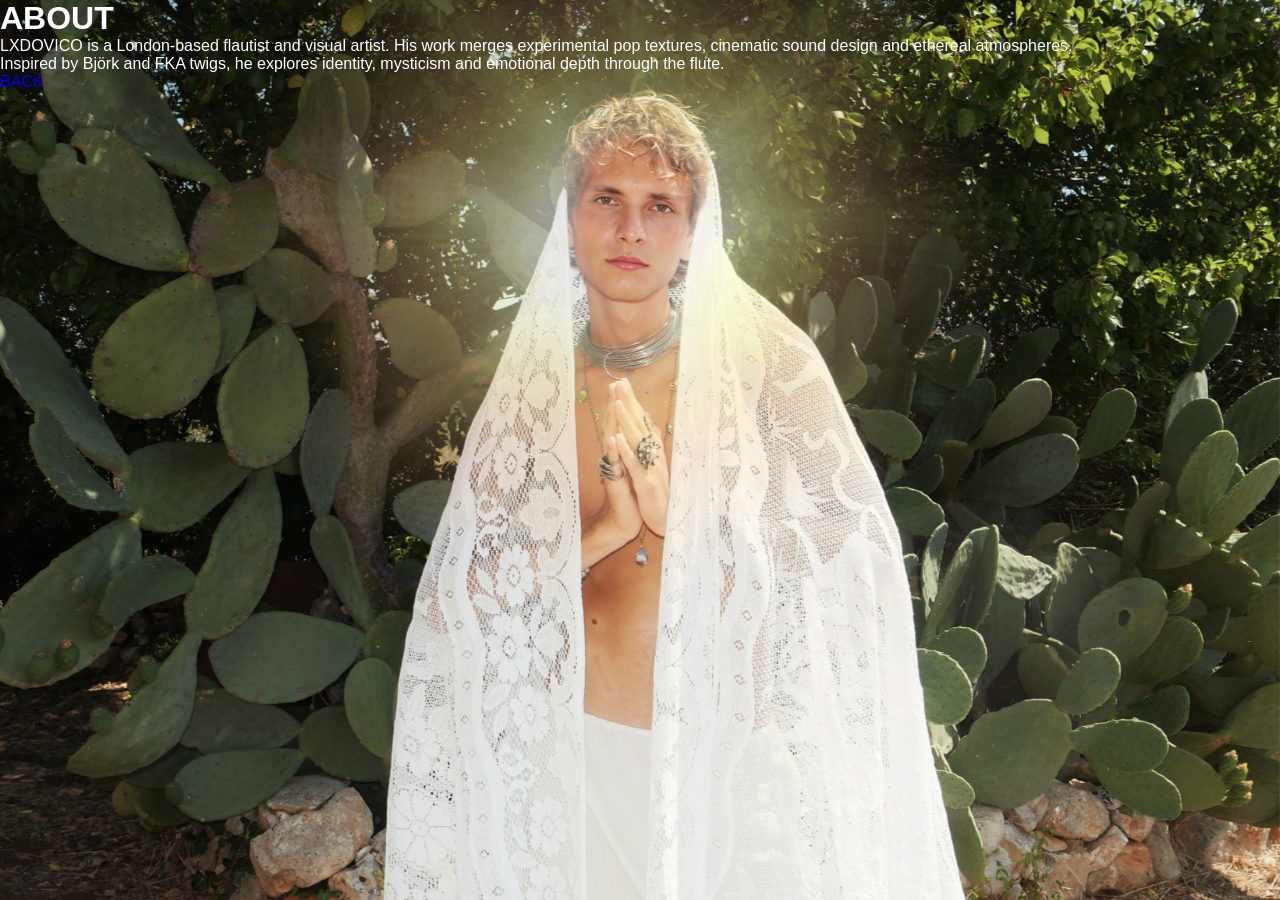
<file: about.html>
<!DOCTYPE html>
<html>
<head>
  <meta charset="UTF-8">
  <title>ABOUT - LXDOVICO</title>
  <link rel="stylesheet" href="style.css">
</head>

<body>

  <div class="page">
    <h1>ABOUT</h1>

    <p>
      LXDOVICO is a London-based flautist and visual artist.
      His work merges experimental pop textures,
      cinematic sound design and ethereal atmospheres.
    </p>

    <p>
      Inspired by Björk and FKA twigs,
      he explores identity, mysticism and emotional depth
      through the flute.
    </p>

    <a href="index.html">BACK</a>
  </div>

</body>
</html>
</file>
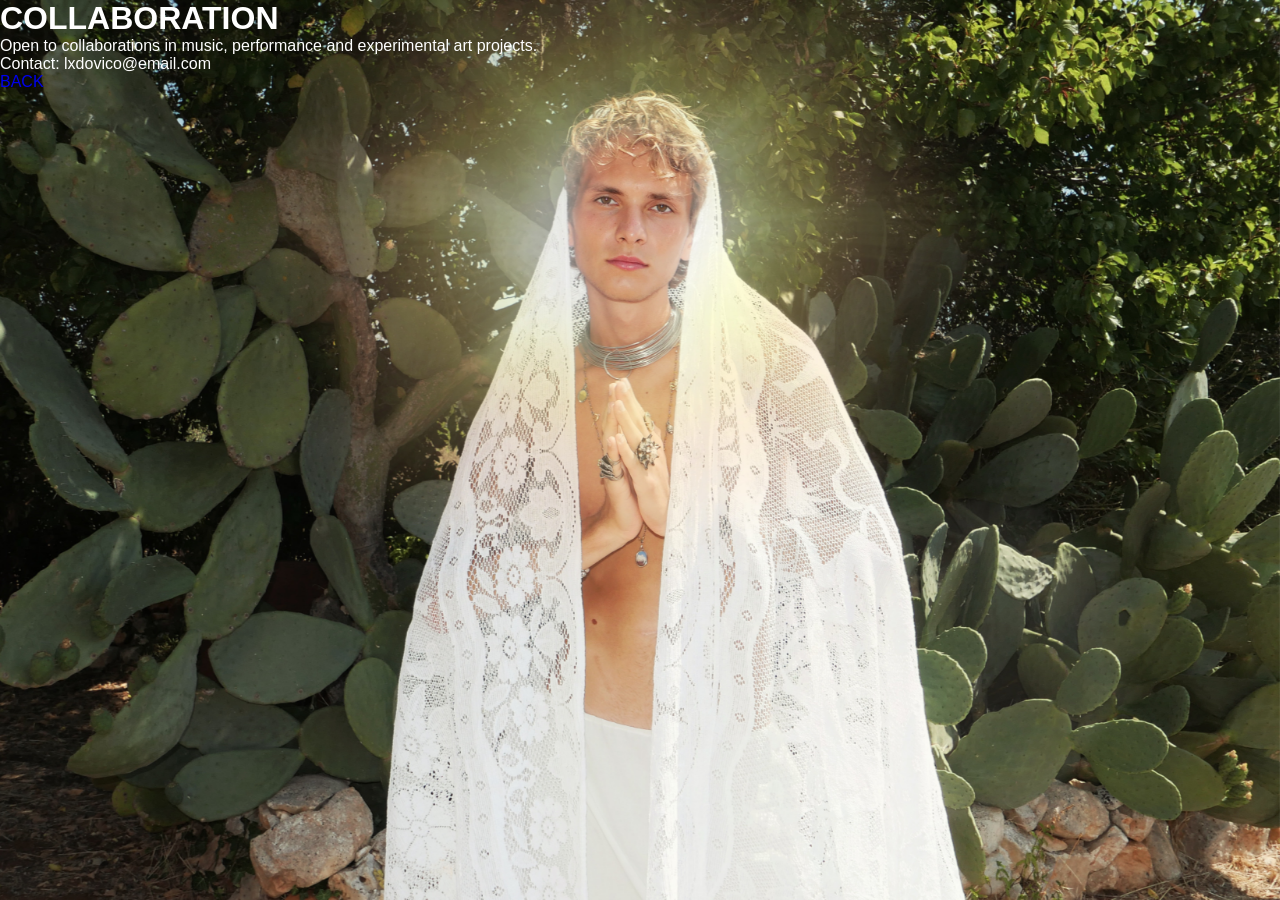
<file: collaboration.html>
<!DOCTYPE html>
<html>
<head>
  <meta charset="UTF-8">
  <title>COLLABORATION - LXDOVICO</title>
  <link rel="stylesheet" href="style.css">
</head>

<body>

  <div class="page">
    <h1>COLLABORATION</h1>

    <p>
      Open to collaborations in music,
      performance and experimental art projects.
    </p>

    <p>
      Contact:
      lxdovico@email.com
    </p>

    <a href="index.html">BACK</a>
  </div>

</body>
</html>
</file>
<file: style.css>
* {
  margin: 0;
  padding: 0;
  box-sizing: border-box;
}

body {
  font-family: Arial, sans-serif;
  color: white;
  min-height: 100vh;
  position: relative;
}

body:not(.about-open) {
  height: 100vh;
  overflow: hidden;
}

body.about-open {
  height: auto;
  overflow-y: auto;
}

body::before {
  content: "";
  position: fixed;
  inset: 0;
  background: url("background.jpg") no-repeat center center;
  background-size: cover;
  z-index: -1;
  transition: 0.6s ease;
}

/* SOCIAL + LINKS TOP RIGHT IN COLUMN */
.social-support {
  position: fixed;
  top: 20px;
  right: 20px;
  text-align: right;
  z-index: 30;
}

.social-support a {
  display: block;
  margin: 4px 0;
  font-size: 12px;
  letter-spacing: 3px;
  text-transform: uppercase;
  color: white;

  text-shadow: 0 0 6px rgba(0,0,0,0.8);
}
/* INSTRUCTION */
#instruction {
  position: fixed;
  top: 50%;
  left: 50%;
  transform: translate(-50%, -50%);
  font-size: 14px;
  letter-spacing: 4px;
  color: rgba(0,0,0,0.6);
  z-index: 30;
}

/* FLUTE */
.flute{
  position:fixed;
  top:0;
  left:0;

  width:100%;
  height:100%;

  object-fit:cover;

  z-index:5;
  pointer-events:auto;

  transition: filter 0.35s ease;
}

.flute{
  position:fixed;
  top:0;
  left:0;

  width:100%;
  height:100%;

  object-fit:cover;

  z-index:5;
  pointer-events:auto;
  
  transition: filter 0.35s ease;
}

.flute{
  position:fixed;
  top:0;
  left:0;

  width:100%;
  height:100%;

  object-fit:cover;

  z-index:5;
  pointer-events:auto;
  transition: filter 0.35s ease;
}

.flute:nth-of-type(1) { z-index: 5; }
.flute:nth-of-type(2) { z-index: 6; }
.flute:nth-of-type(3) { z-index: 7; }
.flute:nth-of-type(4) { z-index: 8; }

.flute.active {
  filter: brightness(1.15) contrast(1.05);
}

/* LOGO */
body:not(.about-page) #logo {
  position: fixed;
  top: 10px;
  left: 10px;
  width: 120px;
  z-index: 12;
}

/* COPYRIGHT */
#copyright {
  position: fixed;
  bottom: 10px;
  left: 0;
  width: 100%;
  text-align: center;
  font-size: 10px;
  color: black;
  opacity: 0.4;
  z-index: 5000;          /* sopra overlay e immagini */
  pointer-events: none;   /* non interferisce con click */
}

/* ---------- ABOUT PAGE ---------- */

.about-page {
  overflow-y: auto;
  height: auto;
}

.about-container {
  max-width: 700px;
  margin: 140px auto 60px auto;
  padding: 60px 60px 80px 60px;
  line-height: 1.6;
  font-size: 16px;
  text-align: left;
  color: white;
  position: relative;
  z-index: 20;
  background: rgba(0,0,0,0.35);
  backdrop-filter: blur(6px);
  -webkit-backdrop-filter: blur(6px);
  border-radius: 20px;
}

.about-logo {
  width: 60px;
  opacity: 0.9;
  transition: 0.3s ease;
}

.about-logo:hover {
  opacity: 1;
  transform: scale(1.05);
}
.about-flute {
  width: 100%;
  margin-top: 60px;
  opacity: 0.7;
}

#aboutFlute {
  position: fixed;
  inset: 0;
  width: 100vw;
  height: 100vh;
  object-fit: cover;
  z-index: 5;
}

.about-top {
  position: fixed;
  top: 20px;
  left: 50%;
  transform: translateX(-50%);
  z-index: 40;
}

.about-logo {
  width: 70px;
  opacity: 0.9;
  transition: 0.3s ease;
}

.about-logo:hover {
  opacity: 1;
}

a {
  text-decoration: none;
}

/* ABOUT OVERLAY */

#aboutOverlay {
  position: absolute;
  top: 0;
  left: 0;
  width: 100%;
  min-height: 100vh;

  display: none;
  z-index: 100;

  padding: 90px 8vw 120px 8vw;

  background: rgba(0, 0, 0, 0.4);
  backdrop-filter: blur(10px);
  -webkit-backdrop-filter: blur(10px);

  opacity: 0;
  pointer-events: none;
  transition: opacity 0.4s ease;
}

body.about-open {
  overflow: hidden;
  height: 100vh;
}

#aboutOverlay.active {
  display: flex;
  opacity: 1;
  pointer-events: all;
}

.about-box {
  width: 100%;
  height: 100%;
  padding: 0;
  background: transparent;
  overflow: visible;
  max-height: none;
}

#aboutLogo {
  width: 70px;
  display: block;
  margin: 0 auto 30px auto;
  cursor: pointer;
}

/* BLUR HOME WHEN ABOUT OPEN */
body.about-open #fluteOverlay,
body.about-open #logo,
body.about-open #instruction,
body.about-open .social-support:not(.about-social) {
  filter: blur(6px);
  pointer-events: none;
}

.about-social {
  filter: none !important;
}

/* Blur anche background */
body.about-open::before {
  filter: blur(10px);
  transform: scale(1.05);
}

/* ===== MOBILE ===== */
@media (max-width: 768px) {

  /* Social + About sulla stessa riga e più piccoli */
  .social-support {
    display: flex;
    justify-content: center;
    align-items: center;
    gap: 18px;
    flex-wrap: nowrap;
  }

  .social-support a {
    font-size: 12px; /* più piccolo così entra tutto */
    letter-spacing: 1px;
  }

  /* Logo in basso centrato */
  .logo,
  .home-logo {
    position: fixed;
    bottom: 30px;
    left: 50%;
    transform: translateX(-50%);
  }

}

/* ===== MOBILE ===== */
@media (max-width: 768px) {

  /* Logo in basso alla pagina, centrato */
  .logo,
  .home-logo {
    position: fixed;          /* niente fixed */
    display: block;
    margin: 160px auto 30px auto; /* spazio sopra + centrato */
    text-align: center;
  }

}

/* Quando attivo */
#aboutOverlay.active {
  opacity: 1;
  pointer-events: all;
}

/* Blur della home */
.home-content.blur {
  filter: blur(6px);
  transition: filter 0.4s ease;
}

/* Box testo */
.about-content {
  max-width: 600px;
  padding: 40px;
  background: rgba(0, 0, 0, 0.6);
  color: white;
  backdrop-filter: blur(5px);
}

#homeLink {

  position: fixed;

  bottom: 30px;
  left: 50%;

  transform: translateX(-50%);
  will-change: filter;  /* fix glitch */

  font-size: 12px;
  letter-spacing: 4px;
  text-transform: uppercase;
  color: white;
  opacity: 0.7;

  transition: filter 0.3s ease;

  z-index: 4000;

}

#homeLink:hover {
  opacity: 1;
}

.flute {
  pointer-events: auto;
}

/* RANDOM ABOUT IMAGES */

.about-random-img {
  position: fixed;
  width: 120px;
  pointer-events: none;
  transform: translate(-50%, -50%);
  z-index: 1500;
  animation: fadeIn 0.2s ease;
}

@keyframes fadeIn {
  from { opacity: 0; transform: translate(-50%, -50%) scale(0.8); }
  to { opacity: 1; transform: translate(-50%, -50%) scale(1); }
}

/* ABOUT LAYOUT RIGHT SIDE */
.about-content{
  position:fixed;
  inset:0;
  z-index:10;
  display:flex;
  justify-content:justify;
  align-items:center;

  text-align: justify;
}

.about-content-inner{
  position:relative;
  z-index:500;
}

#logo.active {
  filter: brightness(1.15) contrast(1.05);
  transition: filter 0.15s ease;
}

#aboutCowboy {
  position: fixed;
  inset: 0;
  width: 100vw;
  height: 100vh;
  object-fit: cover;   /* riempie tutto lo schermo */
  z-index: 90;
  pointer-events: none;
}

#aboutCowboy {
  transition: filter 0.8s ease, opacity 0.8s ease;
}

#aboutCowboy.blur-out {
  filter: blur(20px);
  opacity: 0;
}

.about-full-image {
  position: fixed;
  inset: 0;
  width: 100vw;
  height: 100vh;
  object-fit: cover;

  z-index: 120;          /* PIÙ ALTO del cowboy */
  pointer-events: auto;
}

#aboutOverlay {
  pointer-events: auto;
}

.about-images,
.about-full-image {
  position: fixed;
  inset: 0;
  width: 100vw;
  height: 100vh;
  object-fit: cover;
  z-index: 120;
  pointer-events: auto;
}

.about-content-inner ul {
  margin-left: 22px;
  list-style: disc;
  line-height: 1.4;   /* più compatto */
  margin-top: 10px;
}

.about-content-inner li {
  margin-bottom: 4px; /* spazio minimo tra punti */
}

/* CONTAINER PER IMMAGINI DISTRIBUITE */
.about-floating-layer {
  position: fixed;
  inset: 0;
  pointer-events: none;
  z-index: 1400;
}

/* immagini fluttuanti */
.about-floating-img {
  position: fixed;
  width: 120px;
  pointer-events: none;
  z-index: 1500;

  opacity: 0;
  transform: translate(-50%, -50%) scale(0.95);
  transition: opacity 0.4s ease, transform 0.4s ease;
}

.about-floating-img.show {
  opacity: 1;
  transform: translate(-50%, -50%) scale(1);
}

.about-floating-img.fade-out {
  opacity: 0;
  transform: translate(-50%, -50%) scale(0.98);
}

.about-social {
  position: fixed;
  top: 20px;
  right: 20px;
  display: flex;
  flex-direction: column;
  gap: 14px;
  z-index: 2000;
}

.about-social img {
  width: 80px;          /* grandezza icone */
  height: auto;
  display: block;
  transition: transform 0.2s ease;
}

.about-social img:hover {
  transform: scale(1.08);
}

body:not(.about-open) .about-social {
  display: none;
}

/* INCEPTION VIDEO – bottom right */
#inceptionVideo{
  mix-blend-mode:screen;
  position:fixed;

  bottom:120px;
  right:40px;

  width:120px;
  height:auto;

  border-radius:12px;

  opacity:0.5;
  filter:blur(3px);

  z-index:6000;
  pointer-events:none;
}


/* ========================= */
/* ===== MOBILE CLEAN ====== */
/* ========================= */

@media (max-width: 768px) {

  /* ABOUT TEXT */
  .about-content-inner{
  position:relative;
  width:100%;
  max-width:600px;

  margin:auto;

  max-height:70vh;
  overflow-y:auto;

  padding:40px 24px;

  text-align:justify;

  background:transparent;
  backdrop-filter:none;
  border-radius:0;
}

/* EFFETTO BORDI SFUMATI PER IL BOX MOBILE (scroll) */
.about-content-inner {
  mask-image: linear-gradient(
    to bottom,
    transparent 0px,
    black 40px,
    black calc(100% - 40px),
    transparent 100%
  );

  -webkit-mask-image: linear-gradient(
    to bottom,
    transparent 0px,
    black 40px,
    black calc(100% - 40px),
    transparent 100%
  );
}

  #aboutCowboy{
  position:fixed;
  inset:0;
  width:100vw;
  height:100vh;
  object-fit:cover;
  z-index:90;
}

  #brightonBg{
    display:none;
  }

  /* Social più piccoli */
  .about-social {
    top: 10px;
    right: 10px;
  }

  .about-social img {
    width: 70px;
  }

  /* Flute home */
  .flute {
    object-fit: cover;
  }

}

@media (max-width:768px){

  .about-social{
    position:relative;
    flex-direction:row;
    justify-content:center;
    gap:30px;
    margin-top:60px;
  }

}

@media (max-width:768px){

.about-contact{

  position:static;
  display:block;

  width:220px;

  margin:30px auto;

}

}

@media (max-width:768px){

body:not(.about-page) #logo{
  position:fixed;
  top:50%;
  left:50%;
  transform:translate(-50%,-50%);
  width:140px;
}

.social-support{
  bottom:40px;
  top:auto;
  left:50%;
  transform:translateX(-50%);
  right:auto;
}

}

@media (max-width:768px){

  .about-contact{

    position:static !important;
    width:220px;

    display:block;

    margin:40px auto 20px auto;

  }

}

@media (max-width:768px){

  .about-portfolio{

    position:static !important;

    display:block;

    width:160px;

    margin:10px auto 40px auto;

  }

}

html,body{
  width:100%;
  height:100%;
}

html, body{
  height:100%;
}

.about-video{

  position:fixed;

  top:40px;
  left:50%;
  transform:translateX(-50%);

  width:120px;
  height:auto;

  border-radius:12px;

  opacity:0.7;

  mix-blend-mode:screen;

  z-index:200;
  pointer-events:none;
}

#aboutCowboy{
  position:fixed;
  inset:0;
  width:100vw;
  height:100vh;
  object-fit:cover;
  z-index:90;
}

.about-content-inner p{
  text-align:justify;
}

/* ABOUT TYPOGRAPHY SPACING */

.about-content-inner h1{
  margin-bottom:22px;
}

.about-content-inner p{
  margin-bottom:16px;
}

.about-content-inner h2{
  margin-top:40px;
  margin-bottom:20px;
}

.about-content-inner h1{
  letter-spacing:3px;
}

.about-title{
  display:block;
  width:320px;      /* dimensione titolo */
  max-width:70vw;   /* responsivo su mobile */
  margin:0 auto 30px auto;

  position:relative;
  z-index:800;
  pointer-events:none;
}

/* ABOUT TITLE IMAGE */

.about-title{

  display:block;

  width:520px;        /* desktop molto più grande */
  max-width:90vw;     /* responsive */

  margin:0 0 40px 0;

  mix-blend-mode:screen;
  opacity:0.95;

  pointer-events:auto;
  position:relative;
  z-index:600;

}

@media (max-width:768px){

  .about-title{
    width:100%;       /* occupa tutta la riga */
    max-width:100%;
    margin-bottom:40px;
  }

}

/* CONTACT IMAGE */

/* Contenitore immagine contact */
/* Contenitore immagine contact */
/* CONTACT IMAGE */

.about-contact {

  position: fixed;

  bottom: 40px;
  right: 40px;

  width: 170px;

  z-index: 2000;
  opacity: 0.9;

  transition: transform 0.3s ease, filter 0.3s ease;
  cursor: pointer;

}

/* PORTFOLIO IMAGE */

.about-portfolio {

  position: fixed;

  bottom: 40px;
  right: 240px; /* spostata a sinistra rispetto a contact */

  width: 100px;

  z-index: 2000;
  opacity: 0.9;

  transition: transform 0.3s ease, filter 0.3s ease;
  cursor: pointer;

}

.about-portfolio:hover {

  transform: scale(1.05);

  filter: brightness(1.4) blur(3px);

  animation: blurPulse 1.2s infinite alternate;

}

/* hover glow */

.about-contact:hover {

  transform: scale(1.05);

  filter: brightness(1.4) blur(3px);

  animation: blurPulse 1.2s infinite alternate;

}

/* Al passaggio del mouse: glow morbido */
.about-contact:hover {
  transform: scale(1.05);

  filter: brightness(1.4) blur(3px);
  /* facoltativo: animazione pulsante */
  animation: blurPulse 1.2s infinite alternate;
}

/* Pulsazione glow sfocato */
@keyframes blurPulse {
  0% {
    filter: brightness(1.2) blur(2px);
  }
  100% {
    filter: brightness(1.5) blur(6px);
  }
}

/* TRANSIZIONE BASE PER LINK SOCIAL */
.social-support a {
  transition: filter 0.3s ease, transform 0.3s ease;
}

/* EFFETTO GLOW/BLUR AL PASSAGGIO */
.social-support a:hover {
  transform: scale(1.05);

  filter: brightness(1.4) blur(2px);
  animation: socialBlurPulse 1.2s infinite alternate;
}

/* PULSAZIONE MORBIDA */
@keyframes socialBlurPulse {
  0% {
    filter: brightness(1.2) blur(1px);
  }
  100% {
    filter: brightness(1.6) blur(4px);
  }
}


/* SOCIAL LINK BASE */
.social-support a {
  transition: filter 0.3s ease, transform 0.3s ease;
}

/* HOVER */
.social-support a:hover {
  transform: scale(1.05);
  filter: brightness(1.4) blur(2px);
  animation: socialBlurPulse 1.2s infinite alternate;
}

/* CLICK / ACTIVE */
.social-support a:active {
  transform: scale(1.02);
  filter: brightness(1.6) blur(4px);
}

/* PULSAZIONE (hover + active la usano) */
@keyframes socialBlurPulse {
  0% {
    filter: brightness(1.2) blur(1px);
  }
  100% {
    filter: brightness(1.6) blur(4px);
  }
}

/* ===== PER I SOCIAL DELL’ABOUT (icone) ===== */
.about-social img {
  transition: transform 0.3s ease, filter 0.3s ease;
}

.about-social a:hover img {
  transform: scale(1.08);
  filter: brightness(1.4) blur(2px);
  animation: socialBlurPulse 1.2s infinite alternate;
}

.about-social a:active img {
  transform: scale(1.04);
  filter: brightness(1.6) blur(4px);
}


/* BASE LINK (evita spostamenti) */
.social-support a,
#homeLink {
  display: inline-block;
  transform-origin: center;
  transition: filter 0.3s ease, transform 0.3s ease;
}

/* HOVER GLOW */
.social-support a:hover {
  transform: scale(1.05);
  filter: brightness(1.4) blur(2px);
}

#homeLink:hover{
  opacity:1;
}

/* ACTIVE (click) */
.social-support a:active,
#homeLink:hover {
  filter: brightness(1.4) blur(2px);
}

/* PULSAZIONE */
@keyframes socialBlurPulse {
  0%   { filter: brightness(1.2) blur(1px); }
  100% { filter: brightness(1.6) blur(4px); }
}

/* GLOW PER TITOLO.PNG (about-title) - FORZA PRIORITÀ */
.about-title {
  transition: transform 0.3s ease, filter 0.3s ease !important;
  pointer-events: auto; /* così rileva hover */
}

/* HOVER: glow/blur come gli altri PNG */
.about-title:hover {
  transform: scale(1.05) !important;
  filter: brightness(1.4) blur(2px) !important;
  animation: socialBlurPulse 1.2s infinite alternate;
}

/* CLICK */
.about-title:active {
  transform: scale(1.02) !important;
  filter: brightness(1.6) blur(4px) !important;
}

/* GLOW AUTOMATICO PER TITOLO.PNG */
.about-title {
  animation: titleAutoGlow 3s ease-in-out infinite;
}

/* ANIMAZIONE */
@keyframes titleAutoGlow {
  0% {
    filter: brightness(1) blur(0px);
  }
  50% {
    filter: brightness(1.4) blur(2px);
  }
  100% {
    filter: brightness(1) blur(0px);
  }
}

/* EMAIL POPUP */

.email-popup{

  position:fixed;

  width:260px;

  left:50%;
  top:50%;

  transform:translate(-50%,-50%);

  z-index:3000;

  opacity:0;

  transition:opacity 0.8s ease;

  pointer-events:none;

}

.email-popup.show{
  opacity:1;
}

@media (max-width:768px){

  #homeLink{

    position:static !important;   /* rientra nel box */

    display:block;

    width:100%;

    text-align:center;

    margin:40px auto 20px auto;

    left:auto;
    bottom:auto;
    transform:none;

  }

  .about-content-inner{
  font-size:14px;
  line-height:1.5;
}

}

@media (min-width:769px){

  .about-content-inner{

    width: 1000px;          /* larghezza del testo */
    margin-left: 6vw;      /* spazio a sinistra */
    margin-right: auto;    /* lascia spazio a destra */

  }

}

/* PORTFOLIO SLIDESHOW */

.portfolio-layer{
  position:fixed;
  inset:0;
  display:flex;
  justify-content:center;
  align-items:center;
  z-index:3000;
  pointer-events:none;
}

.portfolio-slide{
  position:absolute;
  width:260px;
  opacity:0;
  transition:opacity 1.2s ease;
}

.portfolio-slide.show{
  opacity:1;
}
</file>
